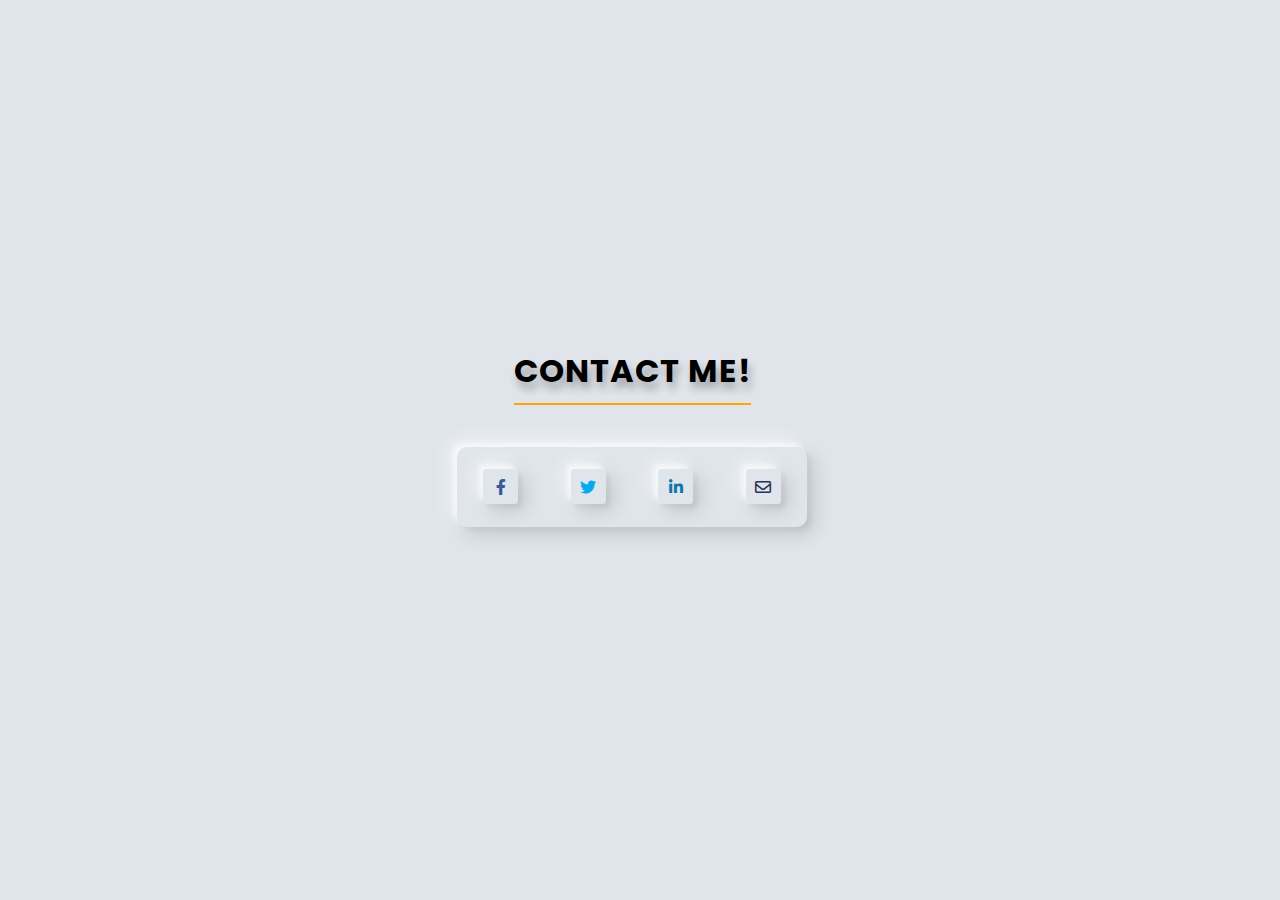
<file: contact.html>
<!DOCTYPE html>
<html lang="en">
<head>
    <meta charset="UTF-8">
    <meta http-equiv="X-UA-Compatible" content="IE=edge">
    <meta name="viewport" content="width=device-width, initial-scale=1.0">
    <title>Contact</title>
    <link rel="stylesheet" href="/contact.css">
    <link rel="preconnect" href="https://fonts.googleapis.com">
<link rel="preconnect" href="https://fonts.gstatic.com" crossorigin>
<link href="https://fonts.googleapis.com/css2?family=Bangers&family=Blaka&family=Changa+One&family=Chewy&family=Pattaya&display=swap" rel="stylesheet">
<link rel="preconnect" href="https://fonts.googleapis.com">
<link rel="preconnect" href="https://fonts.gstatic.com" crossorigin>
<link href="https://fonts.googleapis.com/css2?family=Marvel&display=swap" rel="stylesheet">
<link rel="preconnect" href="https://fonts.googleapis.com">
<link rel="preconnect" href="https://fonts.gstatic.com" crossorigin>
<link href="https://fonts.googleapis.com/css2?family=Fjalla+One&display=swap" rel="stylesheet">


</head>
<div id="preloader"></div>
<body>
    <!--
    <div class="header">
        <h1>
            Contact Me!<span class="reveal"> a.k.a SAIM</span>
        </h1>
        <p>
            Following are the sources from where you can connect with me! <span class="reveal">Yes, you can!</span>
        </p>
        <h1>
            1. <span class="reveal">Whatsapp</span>
        </h1>
        <div class="img">
            <img src="/media/png-transparent-iphone-whatsapp-logo-whatsapp-call-icon-grass-mobile-phones-instant-messaging.png" alt="whatsapp png" width="100">
        </div>
        <p>
            <span class="reveal"><a href="https://api.whatsapp.com/send?phone=923002110833">Click here</a></span>
        </p>
        <h1>
            2. <span class="reveal">Email</span>

        </h1>
        <div class="img">
            <img src="https://cdn-icons-png.flaticon.com/512/281/281769.png" alt="gmail" width="100">
        </div>
        <p>
            <span class="reveal"><a href="">contactsaim0@gmail.com</a></span>
        </p>
    </div>
    <div class="foot">
        <p class="p mm">
            <a href="/index.html" class="l">Redirect to Home</a>
        </p>
        

        
    
</body>
-->


<script>
var loader = document.getElementById("preloader");
window.addEventListener("load", function(){
    loader.style.display = "none";
})  
</script>

<style>
body {
display: flex;
flex-direction: column;
justify-content: center;
align-items: center;
height: 100vh;
width: 100vw;
margin: -8px;
background: #e0e5ec;
}

h1 {
position: relative;
text-align: center;
color: #353535;
font-family: "Cormorant Garamond", serif;
bottom: 30px;
}
h1:before{
position: absolute;
content: "";
bottom: -10px;
width: 100%;
height: 2px;
background-color: orange;
}

.frame{
display: flex;
flex-direction: row;
justify-content: space-around;
align-items: center;
height: 80px;
width: 350px;
position: relative;
box-shadow:
-7px -7px 20px 0px #fff9,
-4px -4px 5px 0px #fff9,
7px 7px 20px 0px #0002,
4px 4px 5px 0px #0001,
inset 0px 0px 0px 0px #fff9,
inset 0px 0px 0px 0px #0001,
inset 0px 0px 0px 0px #fff9,        inset 0px 0px 0px 0px #0001;
transition:box-shadow 0.6s cubic-bezier(.79,.21,.06,.81);
border-radius: 10px;
}

.btn{
height: 35px;
width: 35px;
border-radius: 3px;
background: #e0e5ec;
display: flex;
flex-direction: column;
justify-content: center;
align-items: center;
-webkit-tap-highlight-color: rgba(0,0,0,0);
-webkit-tap-highlight-color: transparent;
box-shadow:
-7px -7px 20px 0px #fff9,
-4px -4px 5px 0px #fff9,
7px 7px 20px 0px #0002,
4px 4px 5px 0px #0001,
inset 0px 0px 0px 0px #fff9,
inset 0px 0px 0px 0px #0001,
inset 0px 0px 0px 0px #fff9,        inset 0px 0px 0px 0px #0001;
transition:box-shadow 0.6s cubic-bezier(.79,.21,.06,.81);
font-size: 16px;
color: rgba(42, 52, 84, 1);
text-decoration: none;
}
.btn:active{
box-shadow:  4px 4px 6px 0 rgba(255,255,255,.5),
            -4px -4px 6px 0 rgba(116, 125, 136, .2), 
inset -4px -4px 6px 0 rgba(255,255,255,.5),
inset 4px 4px 6px 0 rgba(116, 125, 136, .3);
}
.headd{
    font-family: 'Poppins', sans-serif;
    color: #000000;
font-size: 2rem;
font-family: 'Poppins', sans-serif;
text-shadow: 3px 7px 9px rgba(0, 0, 0, 0.3); /* Add a subtle text shadow */
letter-spacing: 1px; /* Add some letter spacing */
text-align: center; /* Center align the heading */
margin-top: 20px; /* Add some top margin for spacing */
text-transform: uppercase;
}
</style>

<head>
<link href="https://use.fontawesome.com/releases/v5.6.1/css/all.css" rel="stylesheet">
<link rel="preconnect" href="https://fonts.googleapis.com">
<link rel="preconnect" href="https://fonts.gstatic.com" crossorigin>
<link href="https://fonts.googleapis.com/css2?family=Poppins:wght@800;900&display=swap" rel="stylesheet">
</head>

<body>
    <h1 class="headd">Contact Me!</h1>
    <div class ="frame">
    <a href="/dch.html" class="btn">
    <i class="fab fa-facebook-f" style="color: #3b5998;"></i>
</a>
    <a href="/dch.html" class="btn">
    <i class="fab fa-twitter" style="color: #00acee;"></i>

    <a href="https://www.linkedin.com/in/muhammad-saim-2a1a27285/" class="btn">
    <i class="fab fa-linkedin-in" style="color:#0e76a8;"></i>
    <a href="https://mail.google.com/mail/u/1/#inbox?compose=CllgCJfnZqTGbXpRqLPFxWBXpJmnBkstzSSqPhxvcGVRFVWnrDLwNMMNxnJwXqVqtjPGHMxwNWg" class="btn">
    <i class="far fa-envelope"></i>
</a>
</div>
</body>
</html>
</file>
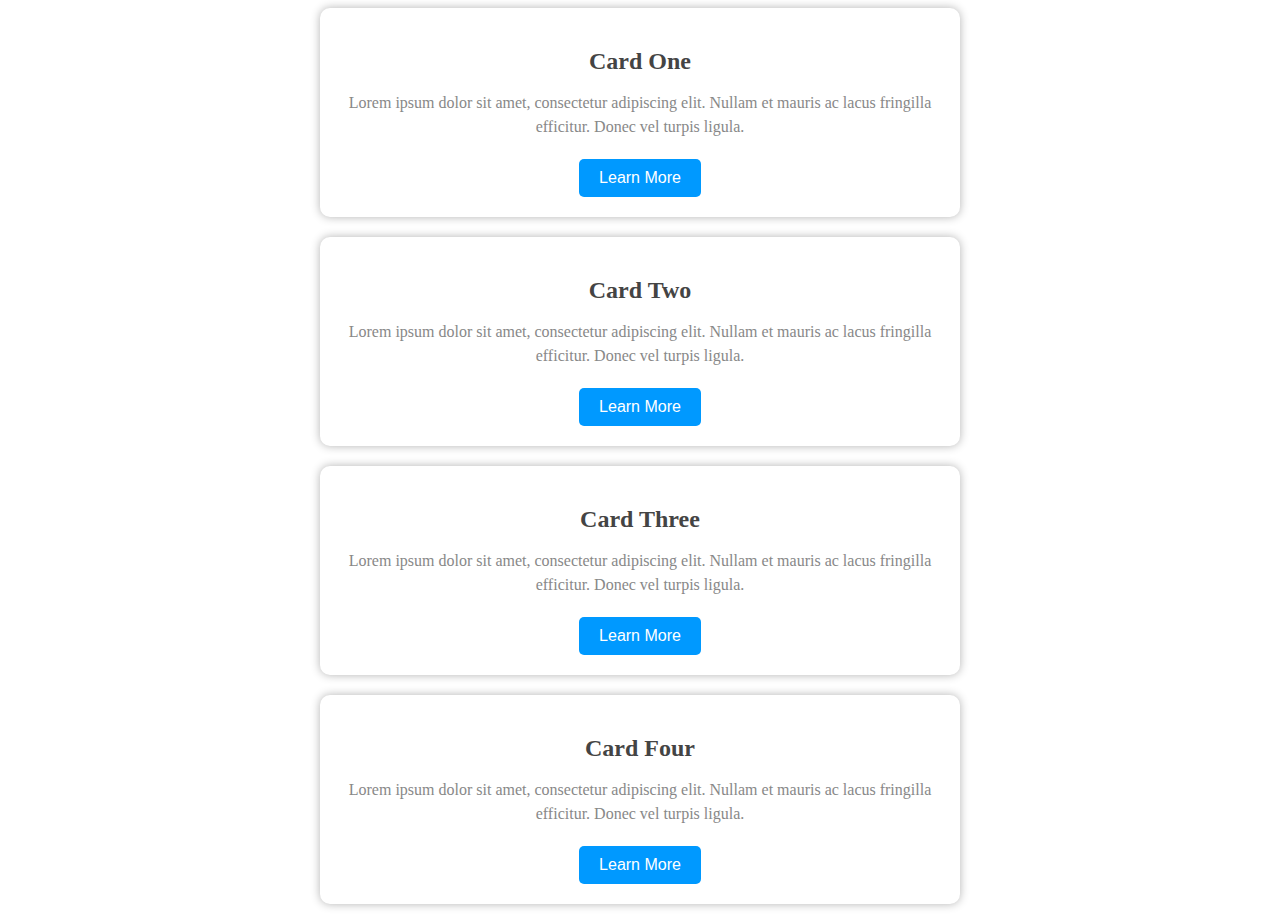
<file: fun.html>
<!--
  
  
<!DOCTYPE html>
<html lang="en">
<head>
    <meta charset="UTF-8">
    <meta http-equiv="X-UA-Compatible" content="IE=edge">
    <meta name="viewport" content="width=device-width, initial-scale=1.0">
    <title>Testings</title>
</head>
<body>
    <form name="fileForm" enctype="multipart/form-data" data-netlify="true">
        <p>
          <label>
            <span>Name:</span>
            <input name="name" type="text"/>
          </label>
        </p>
        <p>
          <label>
            <span>Add file:</span>
            <input name="file" type="file"/>
          </label>
        </p>
        <button>Submit</button>
      </form>
      <p class="result"></p>
      <form
  name="contact"
  action="/pages/success"
  method="POST"
  data-netlify="true"
></form>

<form name="fileForm" enctype="multipart/form-data" data-netlify="true">
    <p>
      <label>
        <span>Name:</span>
        <input name="name" type="text"/>
      </label>
    </p>
    <p>
      <label>
        <span>Add file:</span>
        <input name="file" type="file"/>
      </label>
    </p>
    <button>Submit</button>
  </form>
  <p class="result"></p>
</body>
</html>

-->

<!DOCTYPE html>
<html>
<head>
	<title>Cool Cards</title>
	<style>
		.card {
			background-color: #fff;
			border-radius: 10px;
			box-shadow: 0 0 10px rgba(0, 0, 0, 0.3);
			padding: 20px;
			text-align: center;
			transition: all 0.3s ease;
			width: 300px;
		}
		/* Set a default width and center the cards */

    /* Set a default width and center the cards */
.card {
  background-color: #fff;
  border-radius: 10px;
  box-shadow: 0 0 10px rgba(0, 0, 0, 0.3);
  margin: 0 auto 20px;
  padding: 20px;
  text-align: center;
  transition: all 0.3s ease;
  width: 300px;
}

/* Adjust the styles for larger screens */
@media screen and (min-width: 768px) {
  .card {
    width: 600px;
  }
}

/* Adjust the styles for smaller screens */
@media screen and (max-width: 480px) {
  .card {
    width: 90%;
    font-size: 1.2rem;
    padding: 30px;
  }
}


		.card:hover {
			box-shadow: 0 0 20px rgba(0, 0, 0, 11);
transform: skew(05deg, 05deg);

		}
    
		
		.card h2 {
			color: #444;
			font-size: 24px;
			margin-bottom: 10px;
		}
		
		.card p {
			color: #888;
			font-size: 16px;
			line-height: 1.5;
			margin-bottom: 20px;
		}
		
		.card button {
			background-color: #0099ff;
			border: none;
			border-radius: 5px;
			color: #fff;
			cursor: pointer;
			font-size: 16px;
			padding: 10px 20px;
			transition: all 0.3s ease;
		}
		
		.card button:hover {
			background-color: #0077cc;
		}
		
		.card.one {
			background-image: url('https://picsum.photos/300/200');
			background-size: cover;
			color: #fff;
		}
		
		.card.two {
			background-image: url('https://picsum.photos/300/200');
			background-size: cover;
			color: #fff;
		}
		
		.card.three {
			background-image: url('https://picsum.photos/300/200');
			background-size: cover;
			color: #fff;
		}
		
		.card.four {
			background-image: url('https://picsum.photos/300/200');
			background-size: cover;
			color: #fff;
		}
	</style>
</head>
<body>
	<div class="card one">
		<h2>Card One</h2>
		<p>Lorem ipsum dolor sit amet, consectetur adipiscing elit. Nullam et mauris ac lacus fringilla efficitur. Donec vel turpis ligula.</p>
		<button>Learn More</button>
	</div>
	<div class="card two">
		<h2>Card Two</h2>
		<p>Lorem ipsum dolor sit amet, consectetur adipiscing elit. Nullam et mauris ac lacus fringilla efficitur. Donec vel turpis ligula.</p>
		<button>Learn More</button>
	</div>
	<div class="card three">
		<h2>Card Three</h2>
		<p>Lorem ipsum dolor sit amet, consectetur adipiscing elit. Nullam et mauris ac lacus fringilla efficitur. Donec vel turpis ligula.</p>
		<button>Learn More</button>
	</div>
	<div class="card four">
		<h2>Card Four</h2>
		<p>Lorem ipsum dolor sit amet, consectetur adipiscing elit. Nullam et mauris ac lacus fringilla efficitur. Donec vel turpis ligula.</p>
    <button>Learn More</button>
  </div>

</body>
</html>
</file>
<file: contact.css>
/*
.reveal{
    color: #0000;
    background: linear-gradient(#00ff9d 0 0), linear-gradient(#0011ff 0 0);
    background-size: 0 100%;
    background-position: 0 0;
    -webkit-background-clip: padding-box, text;
    background-clip: padding-box, text;
    background-repeat: no-repeat;
    -webkit-box-decoration-break: clone;
    box-decoration-break: clone;
    animation: t 1.9s 0.5s both , b 1s 1.3s both  ;
    border-radius: 0.5rem;
    
}

@keyframes t{
    to{
        background-size: 150% 100%;

    }
}

@keyframes b{
    to{
        background-position: -200% 0,0 0 ;
    }
}
body{
    font-family: sans-serif;
    font-weight: 700;
    padding: 20px;
    background-color: rgb(153, 0, 255);
    /*background-image: linear-gradient(#EE9CA7,#FFDDE1);
    margin: auto;
}
 
    
p{
    font-size: 20px;
    font-family: 'Marvel', cursive;

}

h1{
    font-size: 40px;
    text-align: center;
   
    font-family: 'Fjalla One', sans-serif;    


}
h1,
p {

    margin: 10px auto;
    max-width: 600px;
}

html{
    text-align: center;
 
}




.l{
    color: rgb(0, 0, 0);
    font-size: xx-large;
}

*/





/*
body {
    margin: auto;
    font-family: system-ui, -apple-system, BlinkMacSystemFont, sans-serif;
    overflow: auto;
    background: linear-gradient(
        315deg,
        rgba(101 ,0 , 94, 1)3%,
        rgba(60, 132, 206, 1)38%,
        rgba(48, 238, 226, 1)68%,
        rgba(255, 25, 25, 1) 98%,

    );
    animation: gradient 15s ease infinite;
    background-size: 400% 400%;
    background-attachment: fixed;
}
@keyframes gradient {
    0% {
        background-position:0% 0%;
    }
    50% {
        background-position: 100% 100%;
    
    }
    100%{
        background-position: 0% 0%;
    }
}

.wave{
    background: rgb(255 255 255 / 25%) ;
    border-radius: 1000% 1000% 0 0;
    position: fixed;
    width: 200%;
    height: 12em;
    animation: translate3d(0, 0, 0);
    opacity: 0.8;
    bottom: 0;
    left: 0;
    z-index: -1;
}
.wave:nth-of-type(2){
    bottom: -1.25em;
    animation: wave 18s linear reverse infinite;
    opacity: 0.8;
}


.wave:nth-of-type(3){
    bottom: -2.5em;
    animation: wave 20s -1s reverse infinite;
    opacity: 0.9;
}

@keyframes wave {
    2%{
        transform: translateX(1);
    }
    25%{
        transform: translateX(-25%);

    }
    50%{
        transform: translateX(-50%);

    }

    75%{
        transform: translateX(-25%);

    }
    100%{
        transform: translateX(1);
    }
}



html{
    text-align: center;
}


.mm{
    padding-top: 50%;
    animation: s 1s ease 1s infinite normal forwards;
    position: relative;

}

@keyframes s {
    0%{left: 0%; font-size: large;}
    50%{left: 5%; font-size: larger;}
    100%{left: 0%; font-size: xx-large;}

}

*/










#preloader{
    background: black url(/loader.gif) no-repeat center center;
    height: 100vh;
    width: 100%;
    position: fixed;
    z-index: 100;
}

body {
	text-align: center;
	font-family: Arial;
	background: #f8f8f8 url(images/bg.jpg);
}

.buttons {
	margin-top: 160px;
}

.buttons a {
	margin-right: 30px;
	width: 64px;
	height: 64px;
	display: inline-block;
	position: relative;
	line-height: 64px;
	background-color: #eaeaea;
	background-image: -webkit-gradient(linear, left top, left bottom, from(#f6f6f6), to(#eaeaea));
	background-image: -webkit-linear-gradient(top, #f6f6f6, #eaeaea);
	background-image: -moz-linear-gradient(top, #f6f6f6, #eaeaea); 
	background-image: -ms-linear-gradient(top, #f6f6f6, #eaeaea); 
	background-image: -o-linear-gradient(top, #f6f6f6, #eaeaea);
	background-image: linear-gradient(top, #f6f6f6, #eaeaea);
	-moz-border-radius: 32px;
	-webkit-border-radius: 32px;
	border-radius: 32px;
	-moz-box-shadow: 0 1px 1px rgba(0, 0, 0, .25), 0 2px 3px rgba(0, 0, 0, .1);
	-webkit-box-shadow: 0 1px 1px rgba(0, 0, 0, .25), 0 2px 3px rgba(0, 0, 0, .1);
	box-shadow: 0 1px 1px rgba(0, 0, 0, .25), 0 2px 3px rgba(0, 0, 0, .1);
}

.buttons a:active {
	top: 1px;
	background-image: -webkit-gradient(linear, left top, left bottom, from(#eaeaea), to(#f6f6f6));
	background-image: -webkit-linear-gradient(top, #eaeaea, #f6f6f6);
	background-image: -moz-linear-gradient(top, #eaeaea, #f6f6f6); 
	background-image: -ms-linear-gradient(top, #eaeaea, #f6f6f6); 
	background-image: -o-linear-gradient(top, #eaeaea, #f6f6f6);
	background-image: linear-gradient(top, #eaeaea, #f6f6f6);
}

.buttons a::before{
		content: '';
		position: absolute;
		z-index: -1;
		top: -8px;
		right: -8px;
		bottom: -8px;
		left: -8px;
		background-color: #eaeaea;
		-moz-border-radius: 140px;
		-webkit-border-radius: 140px;
		border-radius: 140px;
	opacity: 0.5;		
}

.buttons a:active::before {
	top: -9px;
}

.buttons a:hover::before { opacity: 1; }

.buttons a.twitter:hover::before {
	background-color: #c6f0f8;
}

.buttons a.facebook:hover::before {
	background-color: #dae1f0;
}

.buttons a.dribble:hover::before {
	background-color: #fadae6;
}

.buttons a.rss:hover::before {
	background-color: #f8ebb6;
}

.twitter img { vertical-align: -7px; }
.dribble img { vertical-align: -12px; }
.facebook img { vertical-align: -12px;}
.rss img { vertical-align: -7px;}

.buttons a img { border: 0; }


.footer {
	width: 600px;
	margin: auto;
	margin-top: 100px;
	font-size: 15px;
	font-weight: bold;
	color: #cdcdcd;
	text-shadow: 1px 2px 0 #fff;
}

.footer a { color: #bebebe; text-decoration: none; }
.footer a:hover { color: #bebebe; text-decoration: none; border-bottom: 1px dashed #cdcdcd; }




body{
    background-image: url('https://media.istockphoto.com/photos/seamless-modern-geometric-design-on-white-paper-picture-id481188404?b=1&k=20&m=481188404&s=170667a&w=0&h=SEWUG0EEr_t-bsi9mTDeYMP8_cIeajLRxVasf7C6F0M=');
    background-size: cover;
}
</file>
